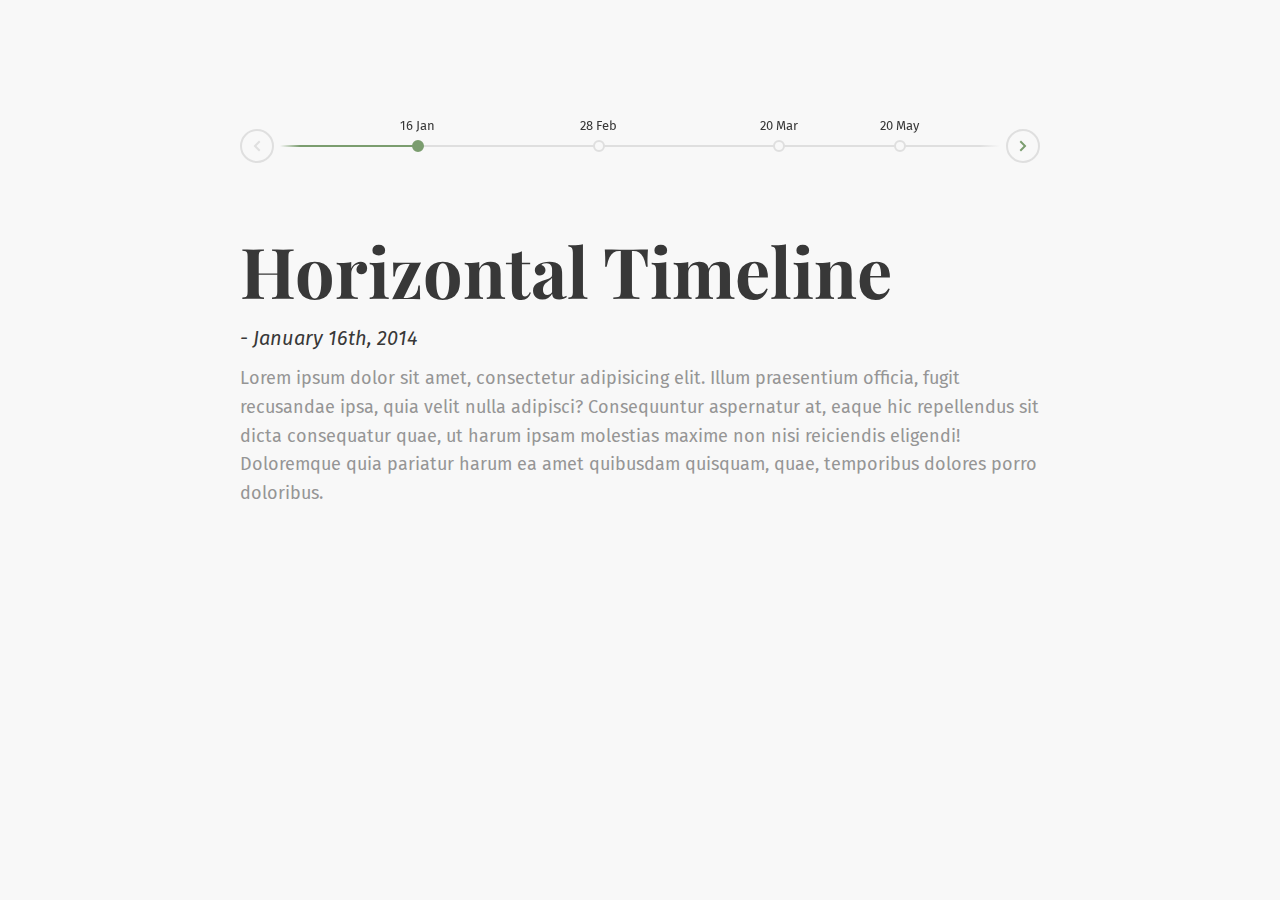
<file: horizontal-timeline/ht.html>
<!doctype html>
<html lang="en" class="no-js">
<head>
	<meta charset="UTF-8">
	<meta name="viewport" content="width=device-width, initial-scale=1">
	
	<link href='https://fonts.googleapis.com/css?family=Playfair+Display:700,900|Fira+Sans:400,400italic' rel='stylesheet' type='text/css'>

	<link rel="stylesheet" href="css/reset.css"> <!-- CSS reset -->
	<link rel="stylesheet" href="css/style.css"> <!-- Resource style -->
	<script src="js/modernizr.js"></script> <!-- Modernizr -->
  	
	<title>Horizontal Timeline | CodyHouse</title>
</head>
<body>
<section class="cd-horizontal-timeline">
	<div class="timeline">
		<div class="events-wrapper">
			<div class="events">
				<ol>
					<li><a href="#0" data-date="16/01/2014" class="selected">16 Jan</a></li>
					<li><a href="#0" data-date="28/02/2014">28 Feb</a></li>
					<li><a href="#0" data-date="20/04/2014">20 Mar</a></li>
					<li><a href="#0" data-date="20/05/2014">20 May</a></li>
					<li><a href="#0" data-date="09/07/2014">09 Jul</a></li>
					<li><a href="#0" data-date="30/08/2014">30 Aug</a></li>
					<li><a href="#0" data-date="15/09/2014">15 Sep</a></li>
					<li><a href="#0" data-date="01/11/2014">01 Nov</a></li>
					<li><a href="#0" data-date="10/12/2014">10 Dec</a></li>
					<li><a href="#0" data-date="19/01/2015">29 Jan</a></li>
					<li><a href="#0" data-date="03/03/2015">3 Mar</a></li>
				</ol>

				<span class="filling-line" aria-hidden="true"></span>
			</div> <!-- .events -->
		</div> <!-- .events-wrapper -->
			
		<ul class="cd-timeline-navigation">
			<li><a href="#0" class="prev inactive">Prev</a></li>
			<li><a href="#0" class="next">Next</a></li>
		</ul> <!-- .cd-timeline-navigation -->
	</div> <!-- .timeline -->

	<div class="events-content">
		<ol>
			<li class="selected" data-date="16/01/2014">
				<h2>Horizontal Timeline</h2>
				<em>January 16th, 2014</em>
				<p>	
					Lorem ipsum dolor sit amet, consectetur adipisicing elit. Illum praesentium officia, fugit recusandae ipsa, quia velit nulla adipisci? Consequuntur aspernatur at, eaque hic repellendus sit dicta consequatur quae, ut harum ipsam molestias maxime non nisi reiciendis eligendi! Doloremque quia pariatur harum ea amet quibusdam quisquam, quae, temporibus dolores porro doloribus.
				</p>
			</li>

			<li data-date="28/02/2014">
				<h2>Event title here</h2>
				<em>February 28th, 2014</em>
				<p>	
					Lorem ipsum dolor sit amet, consectetur adipisicing elit. Illum praesentium officia, fugit recusandae ipsa, quia velit nulla adipisci? Consequuntur aspernatur at, eaque hic repellendus sit dicta consequatur quae, ut harum ipsam molestias maxime non nisi reiciendis eligendi! Doloremque quia pariatur harum ea amet quibusdam quisquam, quae, temporibus dolores porro doloribus.
				</p>
			</li>

			<li data-date="20/04/2014">
				<h2>Event title here</h2>
				<em>March 20th, 2014</em>
				<p>	
					Lorem ipsum dolor sit amet, consectetur adipisicing elit. Illum praesentium officia, fugit recusandae ipsa, quia velit nulla adipisci? Consequuntur aspernatur at, eaque hic repellendus sit dicta consequatur quae, ut harum ipsam molestias maxime non nisi reiciendis eligendi! Doloremque quia pariatur harum ea amet quibusdam quisquam, quae, temporibus dolores porro doloribus.
				</p>
			</li>

			<li data-date="20/05/2014">
				<h2>Event title here</h2>
				<em>May 20th, 2014</em>
				<p>	
					Lorem ipsum dolor sit amet, consectetur adipisicing elit. Illum praesentium officia, fugit recusandae ipsa, quia velit nulla adipisci? Consequuntur aspernatur at, eaque hic repellendus sit dicta consequatur quae, ut harum ipsam molestias maxime non nisi reiciendis eligendi! Doloremque quia pariatur harum ea amet quibusdam quisquam, quae, temporibus dolores porro doloribus.
				</p>
			</li>

			<li data-date="09/07/2014">
				<h2>Event title here</h2>
				<em>July 9th, 2014</em>
				<p>	
					Lorem ipsum dolor sit amet, consectetur adipisicing elit. Illum praesentium officia, fugit recusandae ipsa, quia velit nulla adipisci? Consequuntur aspernatur at, eaque hic repellendus sit dicta consequatur quae, ut harum ipsam molestias maxime non nisi reiciendis eligendi! Doloremque quia pariatur harum ea amet quibusdam quisquam, quae, temporibus dolores porro doloribus.
				</p>
			</li>

			<li data-date="30/08/2014">
				<h2>Event title here</h2>
				<em>August 30th, 2014</em>
				<p>	
					Lorem ipsum dolor sit amet, consectetur adipisicing elit. Illum praesentium officia, fugit recusandae ipsa, quia velit nulla adipisci? Consequuntur aspernatur at, eaque hic repellendus sit dicta consequatur quae, ut harum ipsam molestias maxime non nisi reiciendis eligendi! Doloremque quia pariatur harum ea amet quibusdam quisquam, quae, temporibus dolores porro doloribus.
				</p>
			</li>

			<li data-date="15/09/2014">
				<h2>Event title here</h2>
				<em>September 15th, 2014</em>
				<p>	
					Lorem ipsum dolor sit amet, consectetur adipisicing elit. Illum praesentium officia, fugit recusandae ipsa, quia velit nulla adipisci? Consequuntur aspernatur at, eaque hic repellendus sit dicta consequatur quae, ut harum ipsam molestias maxime non nisi reiciendis eligendi! Doloremque quia pariatur harum ea amet quibusdam quisquam, quae, temporibus dolores porro doloribus.
				</p>
			</li>

			<li data-date="01/11/2014">
				<h2>Event title here</h2>
				<em>November 1st, 2014</em>
				<p>	
					Lorem ipsum dolor sit amet, consectetur adipisicing elit. Illum praesentium officia, fugit recusandae ipsa, quia velit nulla adipisci? Consequuntur aspernatur at, eaque hic repellendus sit dicta consequatur quae, ut harum ipsam molestias maxime non nisi reiciendis eligendi! Doloremque quia pariatur harum ea amet quibusdam quisquam, quae, temporibus dolores porro doloribus.
				</p>
			</li>

			<li data-date="10/12/2014">
				<h2>Event title here</h2>
				<em>December 10th, 2014</em>
				<p>	
					Lorem ipsum dolor sit amet, consectetur adipisicing elit. Illum praesentium officia, fugit recusandae ipsa, quia velit nulla adipisci? Consequuntur aspernatur at, eaque hic repellendus sit dicta consequatur quae, ut harum ipsam molestias maxime non nisi reiciendis eligendi! Doloremque quia pariatur harum ea amet quibusdam quisquam, quae, temporibus dolores porro doloribus.
				</p>
			</li>

			<li data-date="19/01/2015">
				<h2>Event title here</h2>
				<em>January 19th, 2015</em>
				<p>	
					Lorem ipsum dolor sit amet, consectetur adipisicing elit. Illum praesentium officia, fugit recusandae ipsa, quia velit nulla adipisci? Consequuntur aspernatur at, eaque hic repellendus sit dicta consequatur quae, ut harum ipsam molestias maxime non nisi reiciendis eligendi! Doloremque quia pariatur harum ea amet quibusdam quisquam, quae, temporibus dolores porro doloribus.
				</p>
			</li>

			<li data-date="03/03/2015">
				<h2>Event title here</h2>
				<em>March 3rd, 2015</em>
				<p>	
					Lorem ipsum dolor sit amet, consectetur adipisicing elit. Illum praesentium officia, fugit recusandae ipsa, quia velit nulla adipisci? Consequuntur aspernatur at, eaque hic repellendus sit dicta consequatur quae, ut harum ipsam molestias maxime non nisi reiciendis eligendi! Doloremque quia pariatur harum ea amet quibusdam quisquam, quae, temporibus dolores porro doloribus.
				</p>
			</li>
		</ol>
	</div> <!-- .events-content -->
</section>
	
<script src="js/jquery-2.1.4.js"></script>
<script src="js/jquery.mobile.custom.min.js"></script>
<script src="js/main.js"></script> <!-- Resource jQuery -->
</body>
</html>
</file>
<file: horizontal-timeline/css/style.css>
/* -------------------------------- 

Primary style

-------------------------------- */
*, *::after, *::before {
  box-sizing: border-box;
}

html {
  font-size: 62.5%;
}

body {
  font-size: 1.6rem;
  font-family: "Fira Sans", sans-serif;
  color: #383838;
  background-color: #f8f8f8;
}

a {
  color: #7b9d6f;
  text-decoration: none;
}

/* -------------------------------- 

Main Components 

-------------------------------- */
.cd-horizontal-timeline {
  opacity: 0;
  margin: 2em auto;
  -webkit-transition: opacity 0.2s;
  -moz-transition: opacity 0.2s;
  transition: opacity 0.2s;
}
.cd-horizontal-timeline::before {
  /* never visible - this is used in jQuery to check the current MQ */
  content: 'mobile';
  display: none;
}
.cd-horizontal-timeline.loaded {
  /* show the timeline after events position has been set (using JavaScript) */
  opacity: 1;
}
.cd-horizontal-timeline .timeline {
  position: relative;
  height: 100px;
  width: 90%;
  max-width: 800px;
  margin: 0 auto;
}
.cd-horizontal-timeline .events-wrapper {
  position: relative;
  height: 100%;
  margin: 0 40px;
  overflow: hidden;
}
.cd-horizontal-timeline .events-wrapper::after, .cd-horizontal-timeline .events-wrapper::before {
  /* these are used to create a shadow effect at the sides of the timeline */
  content: '';
  position: absolute;
  z-index: 2;
  top: 0;
  height: 100%;
  width: 20px;
}
.cd-horizontal-timeline .events-wrapper::before {
  left: 0;
  background-image: -webkit-linear-gradient( left , #f8f8f8, rgba(248, 248, 248, 0));
  background-image: linear-gradient(to right, #f8f8f8, rgba(248, 248, 248, 0));
}
.cd-horizontal-timeline .events-wrapper::after {
  right: 0;
  background-image: -webkit-linear-gradient( right , #f8f8f8, rgba(248, 248, 248, 0));
  background-image: linear-gradient(to left, #f8f8f8, rgba(248, 248, 248, 0));
}
.cd-horizontal-timeline .events {
  /* this is the grey line/timeline */
  position: absolute;
  z-index: 1;
  left: 0;
  top: 49px;
  height: 2px;
  /* width will be set using JavaScript */
  background: #dfdfdf;
  -webkit-transition: -webkit-transform 0.4s;
  -moz-transition: -moz-transform 0.4s;
  transition: transform 0.4s;
}
.cd-horizontal-timeline .filling-line {
  /* this is used to create the green line filling the timeline */
  position: absolute;
  z-index: 1;
  left: 0;
  top: 0;
  height: 100%;
  width: 100%;
  background-color: #7b9d6f;
  -webkit-transform: scaleX(0);
  -moz-transform: scaleX(0);
  -ms-transform: scaleX(0);
  -o-transform: scaleX(0);
  transform: scaleX(0);
  -webkit-transform-origin: left center;
  -moz-transform-origin: left center;
  -ms-transform-origin: left center;
  -o-transform-origin: left center;
  transform-origin: left center;
  -webkit-transition: -webkit-transform 0.3s;
  -moz-transition: -moz-transform 0.3s;
  transition: transform 0.3s;
}
.cd-horizontal-timeline .events a {
  position: absolute;
  bottom: 0;
  z-index: 2;
  text-align: center;
  font-size: 1.3rem;
  padding-bottom: 15px;
  color: #383838;
  /* fix bug on Safari - text flickering while timeline translates */
  -webkit-transform: translateZ(0);
  -moz-transform: translateZ(0);
  -ms-transform: translateZ(0);
  -o-transform: translateZ(0);
  transform: translateZ(0);
}
.cd-horizontal-timeline .events a::after {
  /* this is used to create the event spot */
  content: '';
  position: absolute;
  left: 50%;
  right: auto;
  -webkit-transform: translateX(-50%);
  -moz-transform: translateX(-50%);
  -ms-transform: translateX(-50%);
  -o-transform: translateX(-50%);
  transform: translateX(-50%);
  bottom: -5px;
  height: 12px;
  width: 12px;
  border-radius: 50%;
  border: 2px solid #dfdfdf;
  background-color: #f8f8f8;
  -webkit-transition: background-color 0.3s, border-color 0.3s;
  -moz-transition: background-color 0.3s, border-color 0.3s;
  transition: background-color 0.3s, border-color 0.3s;
}
.no-touch .cd-horizontal-timeline .events a:hover::after {
  background-color: #7b9d6f;
  border-color: #7b9d6f;
}
.cd-horizontal-timeline .events a.selected {
  pointer-events: none;
}
.cd-horizontal-timeline .events a.selected::after {
  background-color: #7b9d6f;
  border-color: #7b9d6f;
}
.cd-horizontal-timeline .events a.older-event::after {
  border-color: #7b9d6f;
}
@media only screen and (min-width: 1100px) {
  .cd-horizontal-timeline {
    margin: 6em auto;
  }
  .cd-horizontal-timeline::before {
    /* never visible - this is used in jQuery to check the current MQ */
    content: 'desktop';
  }
}

.cd-timeline-navigation a {
  /* these are the left/right arrows to navigate the timeline */
  position: absolute;
  z-index: 1;
  top: 50%;
  bottom: auto;
  -webkit-transform: translateY(-50%);
  -moz-transform: translateY(-50%);
  -ms-transform: translateY(-50%);
  -o-transform: translateY(-50%);
  transform: translateY(-50%);
  height: 34px;
  width: 34px;
  border-radius: 50%;
  border: 2px solid #dfdfdf;
  /* replace text with an icon */
  overflow: hidden;
  color: transparent;
  text-indent: 100%;
  white-space: nowrap;
  -webkit-transition: border-color 0.3s;
  -moz-transition: border-color 0.3s;
  transition: border-color 0.3s;
}
.cd-timeline-navigation a::after {
  /* arrow icon */
  content: '';
  position: absolute;
  height: 16px;
  width: 16px;
  left: 50%;
  top: 50%;
  bottom: auto;
  right: auto;
  -webkit-transform: translateX(-50%) translateY(-50%);
  -moz-transform: translateX(-50%) translateY(-50%);
  -ms-transform: translateX(-50%) translateY(-50%);
  -o-transform: translateX(-50%) translateY(-50%);
  transform: translateX(-50%) translateY(-50%);
  background: url(../img/cd-arrow.svg) no-repeat 0 0;
}
.cd-timeline-navigation a.prev {
  left: 0;
  -webkit-transform: translateY(-50%) rotate(180deg);
  -moz-transform: translateY(-50%) rotate(180deg);
  -ms-transform: translateY(-50%) rotate(180deg);
  -o-transform: translateY(-50%) rotate(180deg);
  transform: translateY(-50%) rotate(180deg);
}
.cd-timeline-navigation a.next {
  right: 0;
}
.no-touch .cd-timeline-navigation a:hover {
  border-color: #7b9d6f;
}
.cd-timeline-navigation a.inactive {
  cursor: not-allowed;
}
.cd-timeline-navigation a.inactive::after {
  background-position: 0 -16px;
}
.no-touch .cd-timeline-navigation a.inactive:hover {
  border-color: #dfdfdf;
}

.cd-horizontal-timeline .events-content {
  position: relative;
  width: 100%;
  margin: 2em 0;
  overflow: hidden;
  -webkit-transition: height 0.4s;
  -moz-transition: height 0.4s;
  transition: height 0.4s;
}
.cd-horizontal-timeline .events-content li {
  position: absolute;
  z-index: 1;
  width: 100%;
  left: 0;
  top: 0;
  -webkit-transform: translateX(-100%);
  -moz-transform: translateX(-100%);
  -ms-transform: translateX(-100%);
  -o-transform: translateX(-100%);
  transform: translateX(-100%);
  padding: 0 5%;
  opacity: 0;
  -webkit-animation-duration: 0.4s;
  -moz-animation-duration: 0.4s;
  animation-duration: 0.4s;
  -webkit-animation-timing-function: ease-in-out;
  -moz-animation-timing-function: ease-in-out;
  animation-timing-function: ease-in-out;
}
.cd-horizontal-timeline .events-content li.selected {
  /* visible event content */
  position: relative;
  z-index: 2;
  opacity: 1;
  -webkit-transform: translateX(0);
  -moz-transform: translateX(0);
  -ms-transform: translateX(0);
  -o-transform: translateX(0);
  transform: translateX(0);
}
.cd-horizontal-timeline .events-content li.enter-right, .cd-horizontal-timeline .events-content li.leave-right {
  -webkit-animation-name: cd-enter-right;
  -moz-animation-name: cd-enter-right;
  animation-name: cd-enter-right;
}
.cd-horizontal-timeline .events-content li.enter-left, .cd-horizontal-timeline .events-content li.leave-left {
  -webkit-animation-name: cd-enter-left;
  -moz-animation-name: cd-enter-left;
  animation-name: cd-enter-left;
}
.cd-horizontal-timeline .events-content li.leave-right, .cd-horizontal-timeline .events-content li.leave-left {
  -webkit-animation-direction: reverse;
  -moz-animation-direction: reverse;
  animation-direction: reverse;
}
.cd-horizontal-timeline .events-content li > * {
  max-width: 800px;
  margin: 0 auto;
}
.cd-horizontal-timeline .events-content h2 {
  font-weight: bold;
  font-size: 2.6rem;
  font-family: "Playfair Display", serif;
  font-weight: 700;
  line-height: 1.2;
}
.cd-horizontal-timeline .events-content em {
  display: block;
  font-style: italic;
  margin: 10px auto;
}
.cd-horizontal-timeline .events-content em::before {
  content: '- ';
}
.cd-horizontal-timeline .events-content p {
  font-size: 1.4rem;
  color: #959595;
}
.cd-horizontal-timeline .events-content em, .cd-horizontal-timeline .events-content p {
  line-height: 1.6;
}
@media only screen and (min-width: 768px) {
  .cd-horizontal-timeline .events-content h2 {
    font-size: 7rem;
  }
  .cd-horizontal-timeline .events-content em {
    font-size: 2rem;
  }
  .cd-horizontal-timeline .events-content p {
    font-size: 1.8rem;
  }
}

@-webkit-keyframes cd-enter-right {
  0% {
    opacity: 0;
    -webkit-transform: translateX(100%);
  }
  100% {
    opacity: 1;
    -webkit-transform: translateX(0%);
  }
}
@-moz-keyframes cd-enter-right {
  0% {
    opacity: 0;
    -moz-transform: translateX(100%);
  }
  100% {
    opacity: 1;
    -moz-transform: translateX(0%);
  }
}
@keyframes cd-enter-right {
  0% {
    opacity: 0;
    -webkit-transform: translateX(100%);
    -moz-transform: translateX(100%);
    -ms-transform: translateX(100%);
    -o-transform: translateX(100%);
    transform: translateX(100%);
  }
  100% {
    opacity: 1;
    -webkit-transform: translateX(0%);
    -moz-transform: translateX(0%);
    -ms-transform: translateX(0%);
    -o-transform: translateX(0%);
    transform: translateX(0%);
  }
}
@-webkit-keyframes cd-enter-left {
  0% {
    opacity: 0;
    -webkit-transform: translateX(-100%);
  }
  100% {
    opacity: 1;
    -webkit-transform: translateX(0%);
  }
}
@-moz-keyframes cd-enter-left {
  0% {
    opacity: 0;
    -moz-transform: translateX(-100%);
  }
  100% {
    opacity: 1;
    -moz-transform: translateX(0%);
  }
}
@keyframes cd-enter-left {
  0% {
    opacity: 0;
    -webkit-transform: translateX(-100%);
    -moz-transform: translateX(-100%);
    -ms-transform: translateX(-100%);
    -o-transform: translateX(-100%);
    transform: translateX(-100%);
  }
  100% {
    opacity: 1;
    -webkit-transform: translateX(0%);
    -moz-transform: translateX(0%);
    -ms-transform: translateX(0%);
    -o-transform: translateX(0%);
    transform: translateX(0%);
  }
}
</file>
